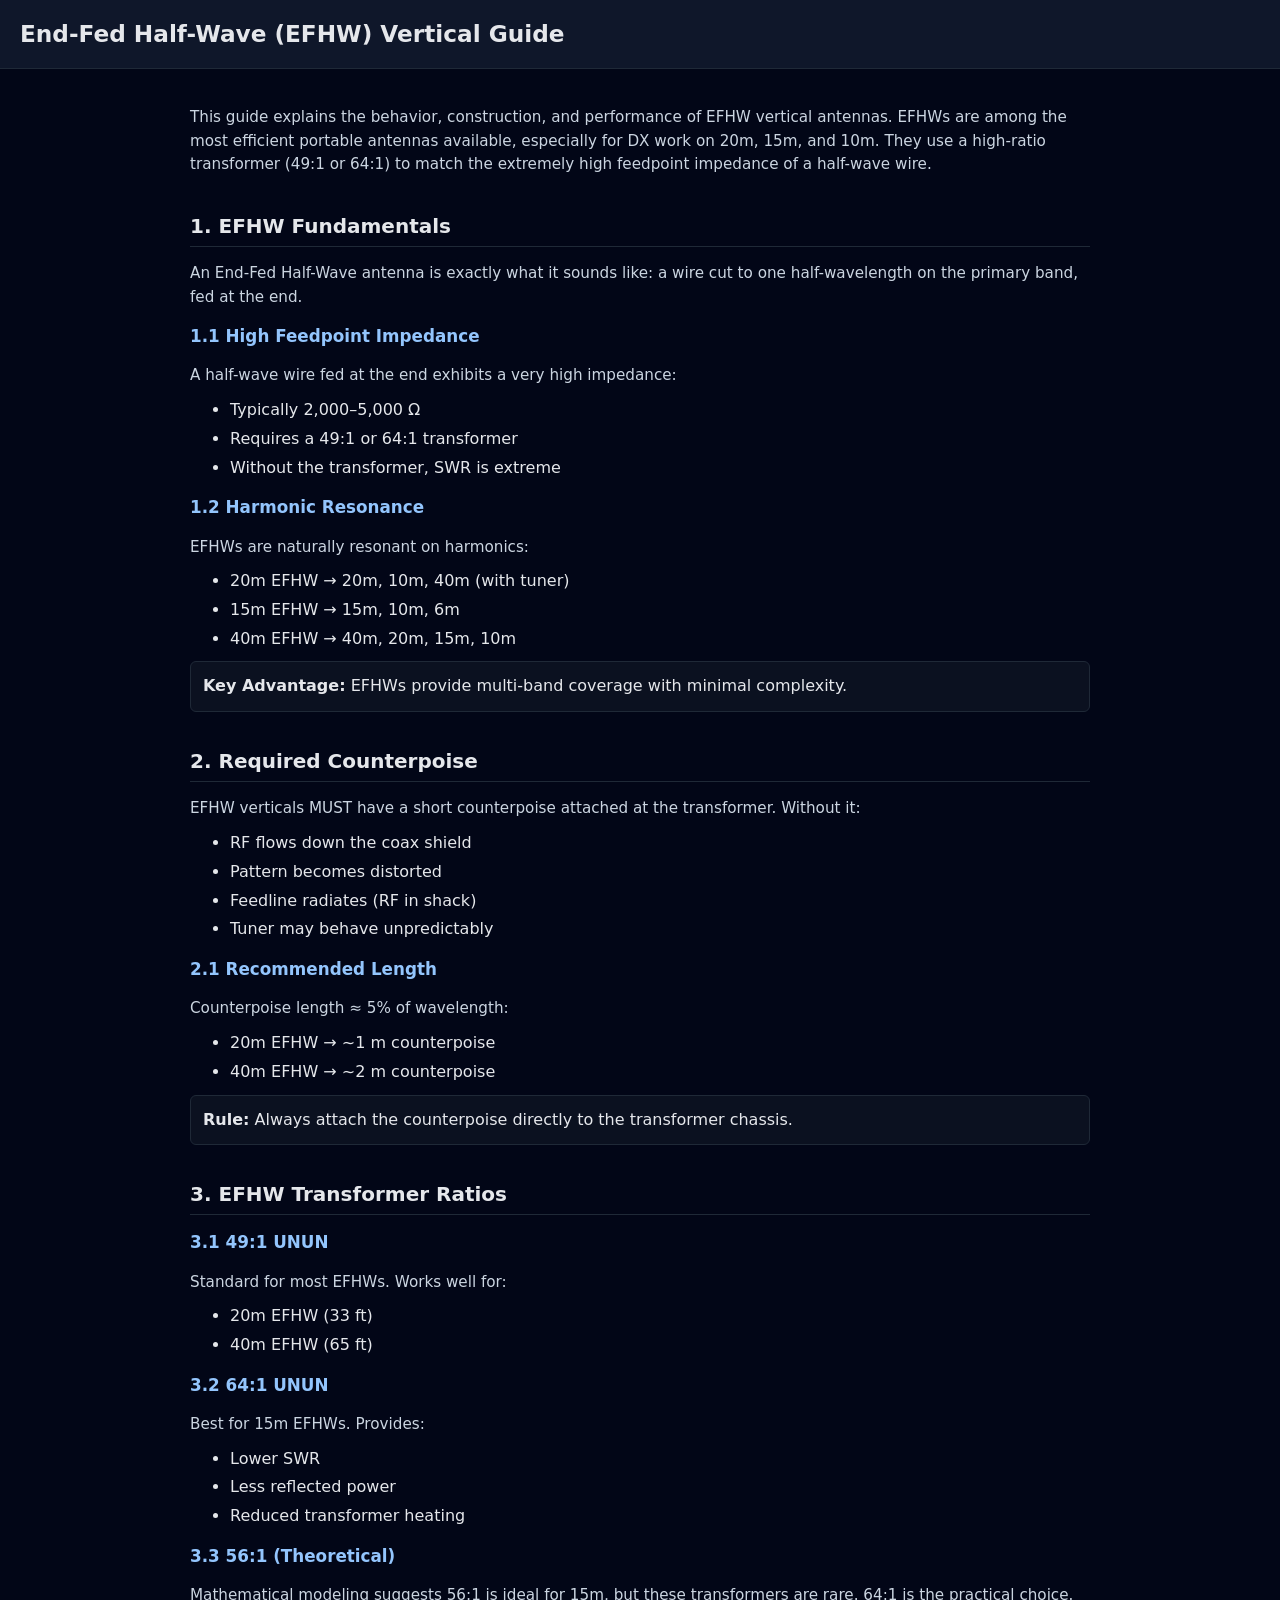
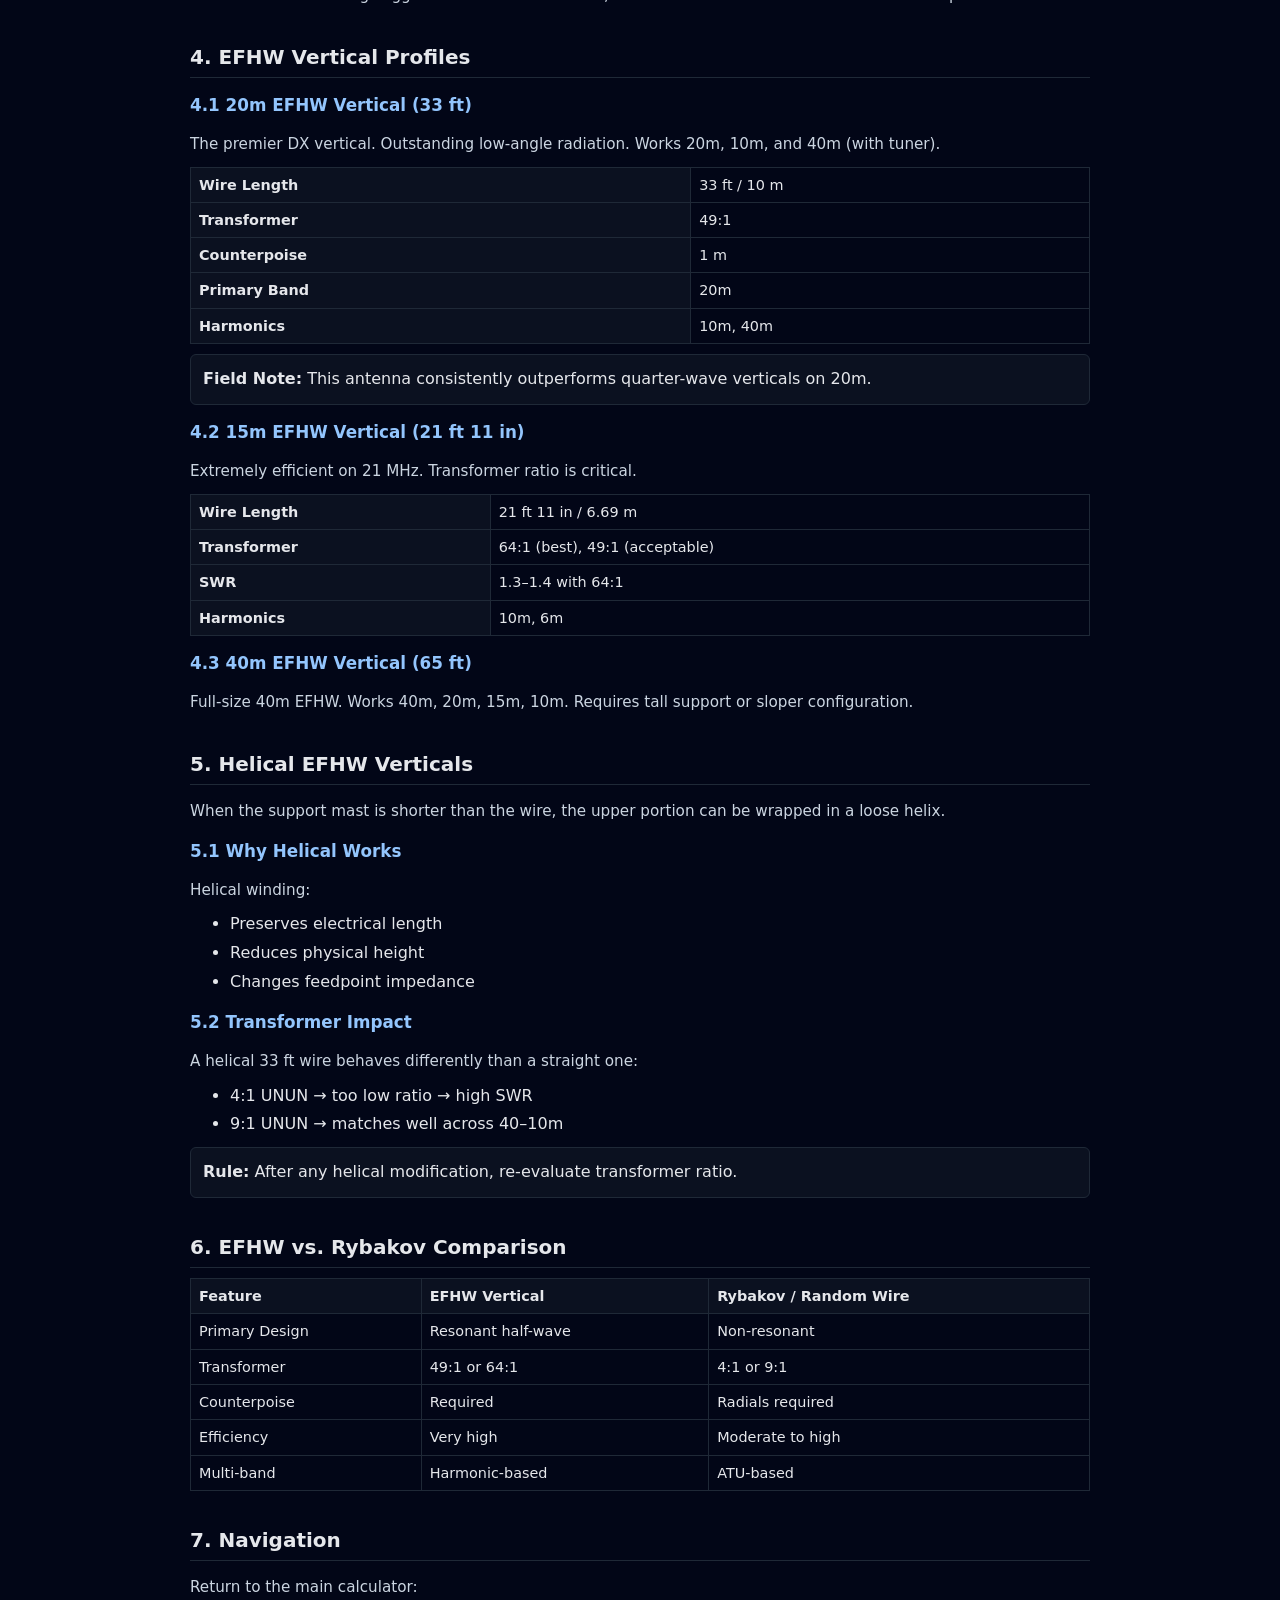
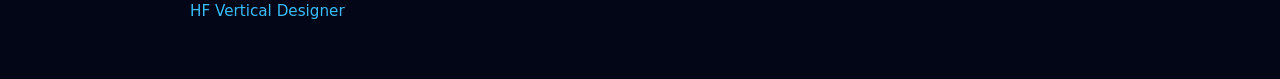
<file: docs/efhw-guide.html>
<!DOCTYPE html>
<html lang="en">
<head>
<meta charset="UTF-8">
<title>HF Vertical Designer – EFHW Vertical Guide</title>
<meta name="viewport" content="width=device-width, initial-scale=1.0">
<style>
body{margin:0;font-family:system-ui,Segoe UI,Roboto,Helvetica,Arial,sans-serif;background:#020617;color:#e5e7eb;line-height:1.55;}
header{padding:16px 20px;background:#0f172a;border-bottom:1px solid #1f2937;}
h1{margin:0;font-size:1.45rem;}
main{padding:22px;max-width:900px;margin:auto;}
section{margin-bottom:34px;}
h2{font-size:1.25rem;margin-bottom:8px;border-bottom:1px solid #1f2937;padding-bottom:4px;}
h3{font-size:1.05rem;margin-top:14px;margin-bottom:6px;color:#93c5fd;}
p{font-size:0.95rem;color:#cbd5e1;margin-bottom:10px;}
ul{margin-top:6px;margin-bottom:10px;}
li{margin-bottom:4px;}
code{background:#1e293b;padding:2px 4px;border-radius:4px;font-size:0.85rem;color:#93c5fd;}
.box{background:#0b1120;border:1px solid #1f2937;border-radius:6px;padding:12px;margin-top:10px;}
table{width:100%;border-collapse:collapse;margin-top:10px;font-size:0.9rem;}
th,td{border:1px solid #1f2937;padding:6px 8px;text-align:left;}
th{background:#0b1120;}
a{color:#38bdf8;text-decoration:none;}
a:hover{text-decoration:underline;}
</style>
</head>
<body>
<header>
  <h1>End-Fed Half-Wave (EFHW) Vertical Guide</h1>
</header>

<main>

<section>
  <p>
    This guide explains the behavior, construction, and performance of EFHW vertical antennas.  
    EFHWs are among the most efficient portable antennas available, especially for DX work on 20m, 15m, and 10m.  
    They use a high-ratio transformer (49:1 or 64:1) to match the extremely high feedpoint impedance of a half-wave wire.
  </p>
</section>

<section>
  <h2>1. EFHW Fundamentals</h2>
  <p>
    An End-Fed Half-Wave antenna is exactly what it sounds like:  
    a wire cut to one half-wavelength on the primary band, fed at the end.
  </p>

  <h3>1.1 High Feedpoint Impedance</h3>
  <p>
    A half-wave wire fed at the end exhibits a very high impedance:
  </p>
  <ul>
    <li>Typically 2,000–5,000 Ω</li>
    <li>Requires a 49:1 or 64:1 transformer</li>
    <li>Without the transformer, SWR is extreme</li>
  </ul>

  <h3>1.2 Harmonic Resonance</h3>
  <p>
    EFHWs are naturally resonant on harmonics:
  </p>
  <ul>
    <li>20m EFHW → 20m, 10m, 40m (with tuner)</li>
    <li>15m EFHW → 15m, 10m, 6m</li>
    <li>40m EFHW → 40m, 20m, 15m, 10m</li>
  </ul>

  <div class="box">
    <strong>Key Advantage:</strong>  
    EFHWs provide multi-band coverage with minimal complexity.
  </div>
</section>

<section>
  <h2>2. Required Counterpoise</h2>
  <p>
    EFHW verticals MUST have a short counterpoise attached at the transformer.  
    Without it:
  </p>
  <ul>
    <li>RF flows down the coax shield</li>
    <li>Pattern becomes distorted</li>
    <li>Feedline radiates (RF in shack)</li>
    <li>Tuner may behave unpredictably</li>
  </ul>

  <h3>2.1 Recommended Length</h3>
  <p>
    Counterpoise length ≈ 5% of wavelength:
  </p>
  <ul>
    <li>20m EFHW → ~1 m counterpoise</li>
    <li>40m EFHW → ~2 m counterpoise</li>
  </ul>

  <div class="box">
    <strong>Rule:</strong>  
    Always attach the counterpoise directly to the transformer chassis.
  </div>
</section>

<section>
  <h2>3. EFHW Transformer Ratios</h2>

  <h3>3.1 49:1 UNUN</h3>
  <p>
    Standard for most EFHWs.  
    Works well for:
  </p>
  <ul>
    <li>20m EFHW (33 ft)</li>
    <li>40m EFHW (65 ft)</li>
  </ul>

  <h3>3.2 64:1 UNUN</h3>
  <p>
    Best for 15m EFHWs.  
    Provides:
  </p>
  <ul>
    <li>Lower SWR</li>
    <li>Less reflected power</li>
    <li>Reduced transformer heating</li>
  </ul>

  <h3>3.3 56:1 (Theoretical)</h3>
  <p>
    Mathematical modeling suggests 56:1 is ideal for 15m,  
    but these transformers are rare.  
    64:1 is the practical choice.
  </p>
</section>

<section>
  <h2>4. EFHW Vertical Profiles</h2>

  <h3>4.1 20m EFHW Vertical (33 ft)</h3>
  <p>
    The premier DX vertical.  
    Outstanding low-angle radiation.  
    Works 20m, 10m, and 40m (with tuner).
  </p>

  <table>
    <tr><th>Wire Length</th><td>33 ft / 10 m</td></tr>
    <tr><th>Transformer</th><td>49:1</td></tr>
    <tr><th>Counterpoise</th><td>1 m</td></tr>
    <tr><th>Primary Band</th><td>20m</td></tr>
    <tr><th>Harmonics</th><td>10m, 40m</td></tr>
  </table>

  <div class="box">
    <strong>Field Note:</strong>  
    This antenna consistently outperforms quarter-wave verticals on 20m.
  </div>

  <h3>4.2 15m EFHW Vertical (21 ft 11 in)</h3>
  <p>
    Extremely efficient on 21 MHz.  
    Transformer ratio is critical.
  </p>

  <table>
    <tr><th>Wire Length</th><td>21 ft 11 in / 6.69 m</td></tr>
    <tr><th>Transformer</th><td>64:1 (best), 49:1 (acceptable)</td></tr>
    <tr><th>SWR</th><td>1.3–1.4 with 64:1</td></tr>
    <tr><th>Harmonics</th><td>10m, 6m</td></tr>
  </table>

  <h3>4.3 40m EFHW Vertical (65 ft)</h3>
  <p>
    Full-size 40m EFHW.  
    Works 40m, 20m, 15m, 10m.  
    Requires tall support or sloper configuration.
  </p>
</section>

<section>
  <h2>5. Helical EFHW Verticals</h2>
  <p>
    When the support mast is shorter than the wire,  
    the upper portion can be wrapped in a loose helix.
  </p>

  <h3>5.1 Why Helical Works</h3>
  <p>
    Helical winding:
  </p>
  <ul>
    <li>Preserves electrical length</li>
    <li>Reduces physical height</li>
    <li>Changes feedpoint impedance</li>
  </ul>

  <h3>5.2 Transformer Impact</h3>
  <p>
    A helical 33 ft wire behaves differently than a straight one:
  </p>
  <ul>
    <li>4:1 UNUN → too low ratio → high SWR</li>
    <li>9:1 UNUN → matches well across 40–10m</li>
  </ul>

  <div class="box">
    <strong>Rule:</strong>  
    After any helical modification, re-evaluate transformer ratio.
  </div>
</section>

<section>
  <h2>6. EFHW vs. Rybakov Comparison</h2>

  <table>
    <tr>
      <th>Feature</th>
      <th>EFHW Vertical</th>
      <th>Rybakov / Random Wire</th>
    </tr>
    <tr>
      <td>Primary Design</td>
      <td>Resonant half-wave</td>
      <td>Non-resonant</td>
    </tr>
    <tr>
      <td>Transformer</td>
      <td>49:1 or 64:1</td>
      <td>4:1 or 9:1</td>
    </tr>
    <tr>
      <td>Counterpoise</td>
      <td>Required</td>
      <td>Radials required</td>
    </tr>
    <tr>
      <td>Efficiency</td>
      <td>Very high</td>
      <td>Moderate to high</td>
    </tr>
    <tr>
      <td>Multi-band</td>
      <td>Harmonic-based</td>
      <td>ATU-based</td>
    </tr>
  </table>
</section>

<section>
  <h2>7. Navigation</h2>
  <p>
    Return to the main calculator:<br>
    <a href="../index.html">HF Vertical Designer</a>
  </p>
</section>

</main>
</body>
</html>
</file>
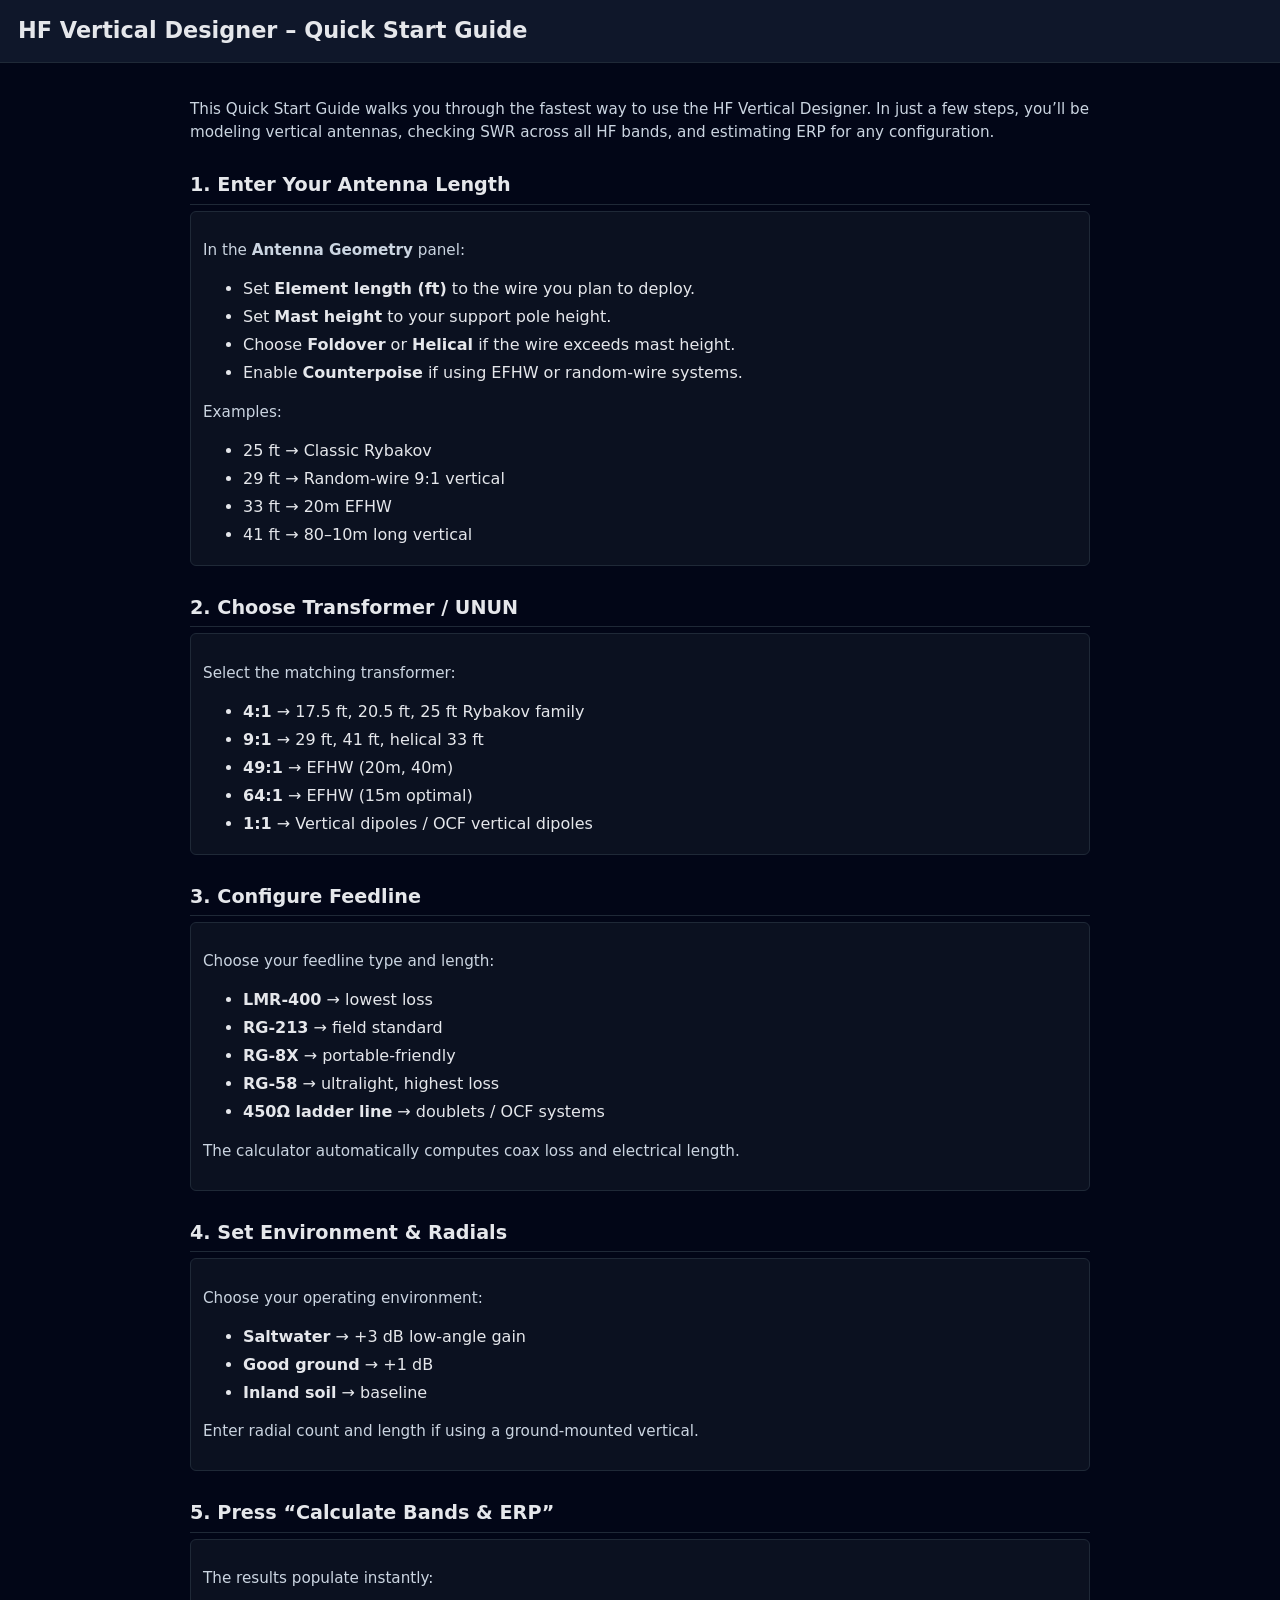
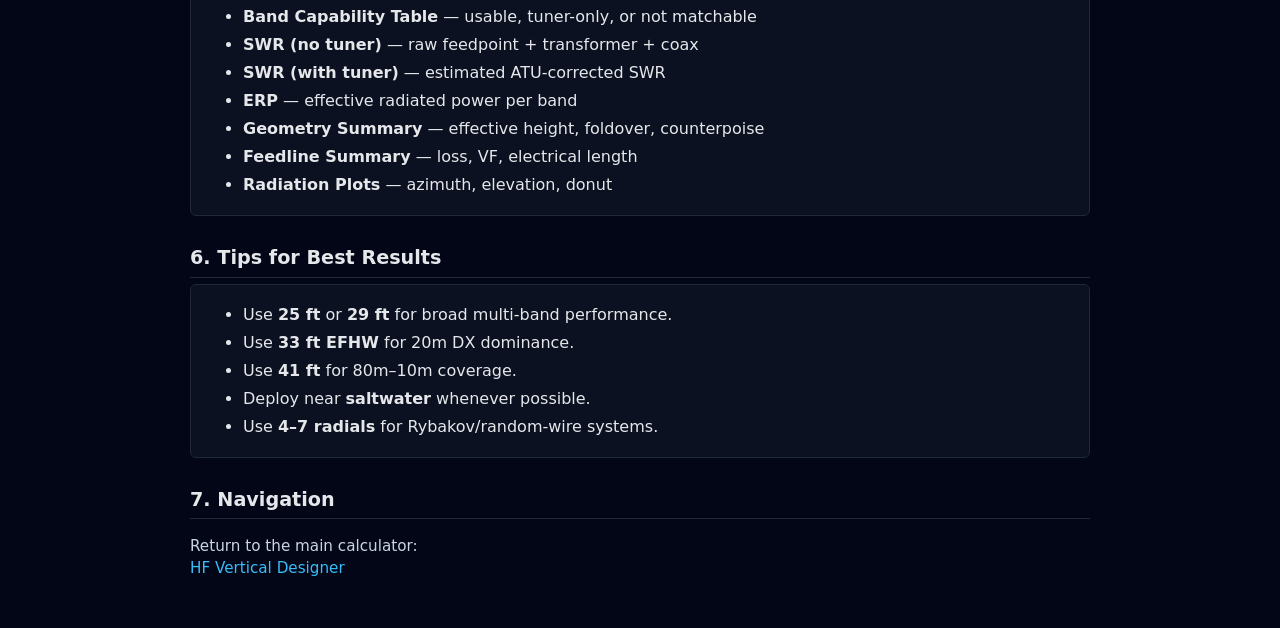
<file: docs/quickstart.html>
<!DOCTYPE html>
<html lang="en">
<head>
<meta charset="UTF-8">
<title>HF Vertical Designer – Quick Start Guide</title>
<meta name="viewport" content="width=device-width, initial-scale=1.0">
<style>
body{margin:0;font-family:system-ui,Segoe UI,Roboto,Helvetica,Arial,sans-serif;background:#020617;color:#e5e7eb;line-height:1.5;}
header{padding:14px 18px;background:#0f172a;border-bottom:1px solid #1f2937;}
h1{margin:0;font-size:1.4rem;}
main{padding:20px;max-width:900px;margin:auto;}
section{margin-bottom:28px;}
h2{font-size:1.2rem;margin-bottom:6px;border-bottom:1px solid #1f2937;padding-bottom:4px;}
p{font-size:0.95rem;color:#cbd5e1;}
.step{background:#0b1120;border:1px solid #1f2937;border-radius:6px;padding:12px;margin-bottom:14px;}
code{background:#1e293b;padding:2px 4px;border-radius:4px;font-size:0.85rem;color:#93c5fd;}
ul{margin-top:6px;margin-bottom:6px;}
li{margin-bottom:4px;}
a{color:#38bdf8;text-decoration:none;}
a:hover{text-decoration:underline;}
</style>
</head>
<body>
<header>
  <h1>HF Vertical Designer – Quick Start Guide</h1>
</header>

<main>

<section>
  <p>
    This Quick Start Guide walks you through the fastest way to use the HF Vertical Designer.  
    In just a few steps, you’ll be modeling vertical antennas, checking SWR across all HF bands,  
    and estimating ERP for any configuration.
  </p>
</section>

<section>
  <h2>1. Enter Your Antenna Length</h2>
  <div class="step">
    <p>In the <strong>Antenna Geometry</strong> panel:</p>
    <ul>
      <li>Set <strong>Element length (ft)</strong> to the wire you plan to deploy.</li>
      <li>Set <strong>Mast height</strong> to your support pole height.</li>
      <li>Choose <strong>Foldover</strong> or <strong>Helical</strong> if the wire exceeds mast height.</li>
      <li>Enable <strong>Counterpoise</strong> if using EFHW or random-wire systems.</li>
    </ul>
    <p>Examples:</p>
    <ul>
      <li>25 ft → Classic Rybakov</li>
      <li>29 ft → Random-wire 9:1 vertical</li>
      <li>33 ft → 20m EFHW</li>
      <li>41 ft → 80–10m long vertical</li>
    </ul>
  </div>
</section>

<section>
  <h2>2. Choose Transformer / UNUN</h2>
  <div class="step">
    <p>Select the matching transformer:</p>
    <ul>
      <li><strong>4:1</strong> → 17.5 ft, 20.5 ft, 25 ft Rybakov family</li>
      <li><strong>9:1</strong> → 29 ft, 41 ft, helical 33 ft</li>
      <li><strong>49:1</strong> → EFHW (20m, 40m)</li>
      <li><strong>64:1</strong> → EFHW (15m optimal)</li>
      <li><strong>1:1</strong> → Vertical dipoles / OCF vertical dipoles</li>
    </ul>
  </div>
</section>

<section>
  <h2>3. Configure Feedline</h2>
  <div class="step">
    <p>Choose your feedline type and length:</p>
    <ul>
      <li><strong>LMR‑400</strong> → lowest loss</li>
      <li><strong>RG‑213</strong> → field standard</li>
      <li><strong>RG‑8X</strong> → portable-friendly</li>
      <li><strong>RG‑58</strong> → ultralight, highest loss</li>
      <li><strong>450Ω ladder line</strong> → doublets / OCF systems</li>
    </ul>
    <p>The calculator automatically computes coax loss and electrical length.</p>
  </div>
</section>

<section>
  <h2>4. Set Environment & Radials</h2>
  <div class="step">
    <p>Choose your operating environment:</p>
    <ul>
      <li><strong>Saltwater</strong> → +3 dB low-angle gain</li>
      <li><strong>Good ground</strong> → +1 dB</li>
      <li><strong>Inland soil</strong> → baseline</li>
    </ul>
    <p>Enter radial count and length if using a ground-mounted vertical.</p>
  </div>
</section>

<section>
  <h2>5. Press “Calculate Bands & ERP”</h2>
  <div class="step">
    <p>The results populate instantly:</p>
    <ul>
      <li><strong>Band Capability Table</strong> — usable, tuner-only, or not matchable</li>
      <li><strong>SWR (no tuner)</strong> — raw feedpoint + transformer + coax</li>
      <li><strong>SWR (with tuner)</strong> — estimated ATU-corrected SWR</li>
      <li><strong>ERP</strong> — effective radiated power per band</li>
      <li><strong>Geometry Summary</strong> — effective height, foldover, counterpoise</li>
      <li><strong>Feedline Summary</strong> — loss, VF, electrical length</li>
      <li><strong>Radiation Plots</strong> — azimuth, elevation, donut</li>
    </ul>
  </div>
</section>

<section>
  <h2>6. Tips for Best Results</h2>
  <div class="step">
    <ul>
      <li>Use <strong>25 ft</strong> or <strong>29 ft</strong> for broad multi-band performance.</li>
      <li>Use <strong>33 ft EFHW</strong> for 20m DX dominance.</li>
      <li>Use <strong>41 ft</strong> for 80m–10m coverage.</li>
      <li>Deploy near <strong>saltwater</strong> whenever possible.</li>
      <li>Use <strong>4–7 radials</strong> for Rybakov/random-wire systems.</li>
    </ul>
  </div>
</section>

<section>
  <h2>7. Navigation</h2>
  <p>
    Return to the main calculator:  
    <br><a href="../index.html">HF Vertical Designer</a>
  </p>
</section>

</main>
</body>
</html>
</file>
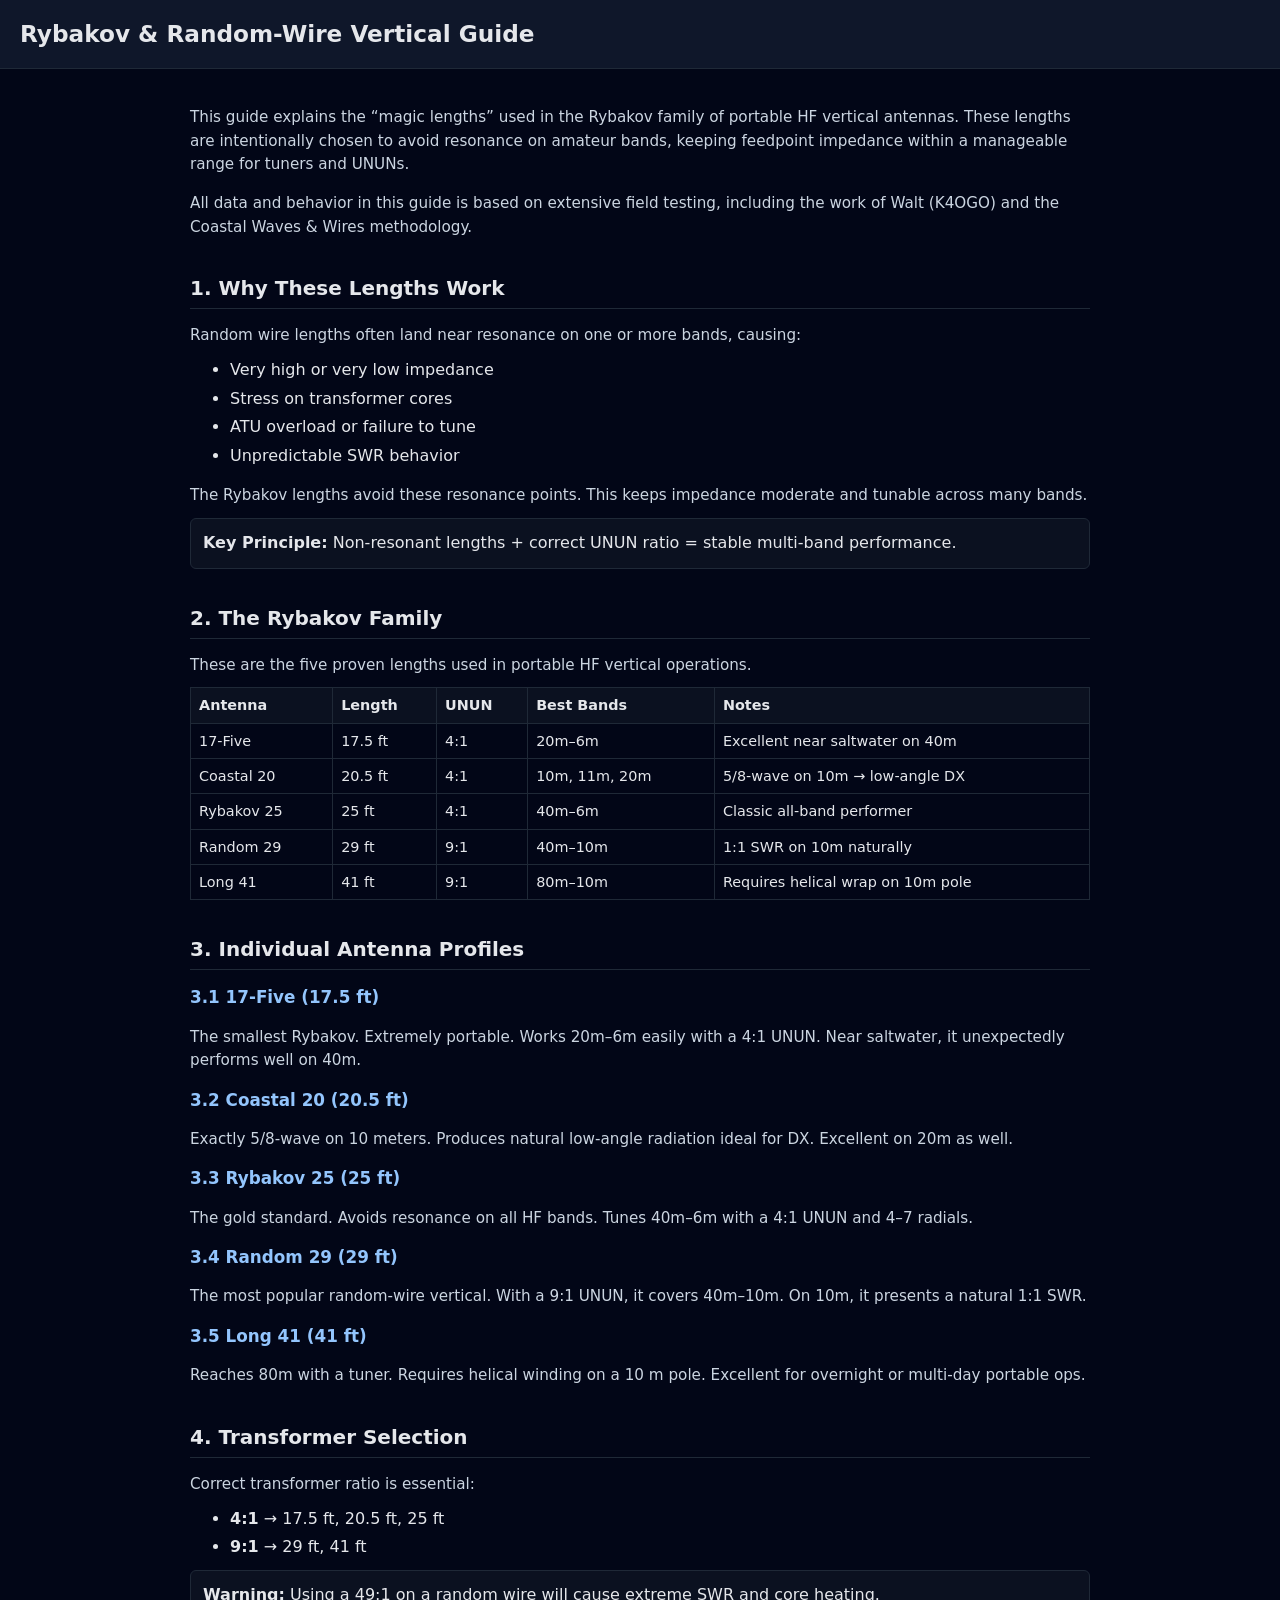
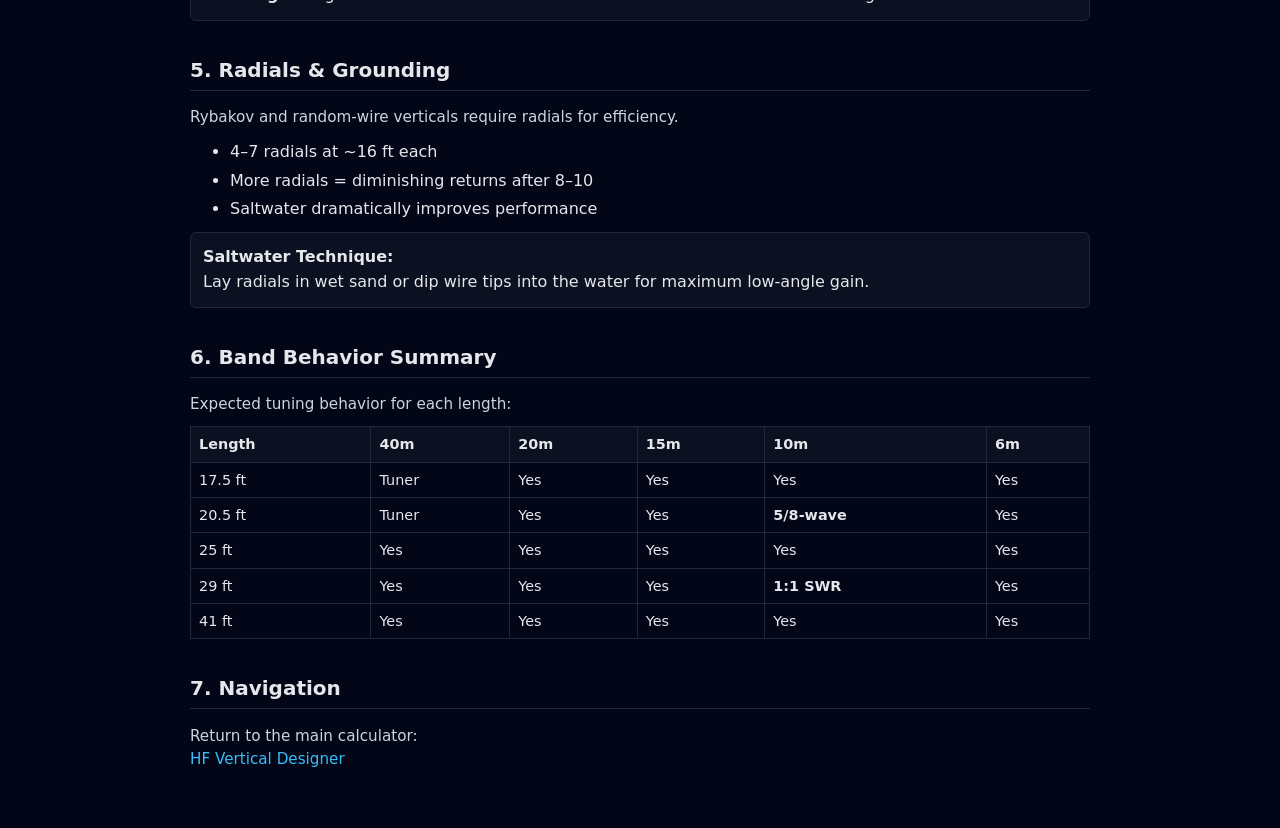
<file: docs/rybakov-guide.html>
<!DOCTYPE html>
<html lang="en">
<head>
<meta charset="UTF-8">
<title>HF Vertical Designer – Rybakov & Random-Wire Guide</title>
<meta name="viewport" content="width=device-width, initial-scale=1.0">
<style>
body{margin:0;font-family:system-ui,Segoe UI,Roboto,Helvetica,Arial,sans-serif;background:#020617;color:#e5e7eb;line-height:1.55;}
header{padding:16px 20px;background:#0f172a;border-bottom:1px solid #1f2937;}
h1{margin:0;font-size:1.45rem;}
main{padding:22px;max-width:900px;margin:auto;}
section{margin-bottom:34px;}
h2{font-size:1.25rem;margin-bottom:8px;border-bottom:1px solid #1f2937;padding-bottom:4px;}
h3{font-size:1.05rem;margin-top:14px;margin-bottom:6px;color:#93c5fd;}
p{font-size:0.95rem;color:#cbd5e1;margin-bottom:10px;}
ul{margin-top:6px;margin-bottom:10px;}
li{margin-bottom:4px;}
code{background:#1e293b;padding:2px 4px;border-radius:4px;font-size:0.85rem;color:#93c5fd;}
.box{background:#0b1120;border:1px solid #1f2937;border-radius:6px;padding:12px;margin-top:10px;}
table{width:100%;border-collapse:collapse;margin-top:10px;font-size:0.9rem;}
th,td{border:1px solid #1f2937;padding:6px 8px;text-align:left;}
th{background:#0b1120;}
a{color:#38bdf8;text-decoration:none;}
a:hover{text-decoration:underline;}
</style>
</head>
<body>
<header>
  <h1>Rybakov & Random-Wire Vertical Guide</h1>
</header>

<main>

<section>
  <p>
    This guide explains the “magic lengths” used in the Rybakov family of portable HF vertical antennas.  
    These lengths are intentionally chosen to avoid resonance on amateur bands, keeping feedpoint impedance  
    within a manageable range for tuners and UNUNs.  
  </p>
  <p>
    All data and behavior in this guide is based on extensive field testing, including the work of Walt (K4OGO)  
    and the Coastal Waves & Wires methodology.
  </p>
</section>

<section>
  <h2>1. Why These Lengths Work</h2>
  <p>
    Random wire lengths often land near resonance on one or more bands, causing:
  </p>
  <ul>
    <li>Very high or very low impedance</li>
    <li>Stress on transformer cores</li>
    <li>ATU overload or failure to tune</li>
    <li>Unpredictable SWR behavior</li>
  </ul>

  <p>
    The Rybakov lengths avoid these resonance points.  
    This keeps impedance moderate and tunable across many bands.
  </p>

  <div class="box">
    <strong>Key Principle:</strong>  
    Non-resonant lengths + correct UNUN ratio = stable multi-band performance.
  </div>
</section>

<section>
  <h2>2. The Rybakov Family</h2>
  <p>
    These are the five proven lengths used in portable HF vertical operations.
  </p>

  <table>
    <tr>
      <th>Antenna</th>
      <th>Length</th>
      <th>UNUN</th>
      <th>Best Bands</th>
      <th>Notes</th>
    </tr>
    <tr>
      <td>17-Five</td>
      <td>17.5 ft</td>
      <td>4:1</td>
      <td>20m–6m</td>
      <td>Excellent near saltwater on 40m</td>
    </tr>
    <tr>
      <td>Coastal 20</td>
      <td>20.5 ft</td>
      <td>4:1</td>
      <td>10m, 11m, 20m</td>
      <td>5/8-wave on 10m → low-angle DX</td>
    </tr>
    <tr>
      <td>Rybakov 25</td>
      <td>25 ft</td>
      <td>4:1</td>
      <td>40m–6m</td>
      <td>Classic all-band performer</td>
    </tr>
    <tr>
      <td>Random 29</td>
      <td>29 ft</td>
      <td>9:1</td>
      <td>40m–10m</td>
      <td>1:1 SWR on 10m naturally</td>
    </tr>
    <tr>
      <td>Long 41</td>
      <td>41 ft</td>
      <td>9:1</td>
      <td>80m–10m</td>
      <td>Requires helical wrap on 10m pole</td>
    </tr>
  </table>
</section>

<section>
  <h2>3. Individual Antenna Profiles</h2>

  <h3>3.1 17-Five (17.5 ft)</h3>
  <p>
    The smallest Rybakov. Extremely portable.  
    Works 20m–6m easily with a 4:1 UNUN.  
    Near saltwater, it unexpectedly performs well on 40m.
  </p>

  <h3>3.2 Coastal 20 (20.5 ft)</h3>
  <p>
    Exactly 5/8-wave on 10 meters.  
    Produces natural low-angle radiation ideal for DX.  
    Excellent on 20m as well.
  </p>

  <h3>3.3 Rybakov 25 (25 ft)</h3>
  <p>
    The gold standard.  
    Avoids resonance on all HF bands.  
    Tunes 40m–6m with a 4:1 UNUN and 4–7 radials.
  </p>

  <h3>3.4 Random 29 (29 ft)</h3>
  <p>
    The most popular random-wire vertical.  
    With a 9:1 UNUN, it covers 40m–10m.  
    On 10m, it presents a natural 1:1 SWR.
  </p>

  <h3>3.5 Long 41 (41 ft)</h3>
  <p>
    Reaches 80m with a tuner.  
    Requires helical winding on a 10 m pole.  
    Excellent for overnight or multi-day portable ops.
  </p>
</section>

<section>
  <h2>4. Transformer Selection</h2>
  <p>
    Correct transformer ratio is essential:
  </p>
  <ul>
    <li><strong>4:1</strong> → 17.5 ft, 20.5 ft, 25 ft</li>
    <li><strong>9:1</strong> → 29 ft, 41 ft</li>
  </ul>

  <div class="box">
    <strong>Warning:</strong>  
    Using a 49:1 on a random wire will cause extreme SWR and core heating.
  </div>
</section>

<section>
  <h2>5. Radials & Grounding</h2>
  <p>
    Rybakov and random-wire verticals require radials for efficiency.
  </p>
  <ul>
    <li>4–7 radials at ~16 ft each</li>
    <li>More radials = diminishing returns after 8–10</li>
    <li>Saltwater dramatically improves performance</li>
  </ul>

  <div class="box">
    <strong>Saltwater Technique:</strong><br>
    Lay radials in wet sand or dip wire tips into the water for maximum low-angle gain.
  </div>
</section>

<section>
  <h2>6. Band Behavior Summary</h2>
  <p>
    Expected tuning behavior for each length:
  </p>

  <table>
    <tr>
      <th>Length</th>
      <th>40m</th>
      <th>20m</th>
      <th>15m</th>
      <th>10m</th>
      <th>6m</th>
    </tr>
    <tr>
      <td>17.5 ft</td>
      <td>Tuner</td>
      <td>Yes</td>
      <td>Yes</td>
      <td>Yes</td>
      <td>Yes</td>
    </tr>
    <tr>
      <td>20.5 ft</td>
      <td>Tuner</td>
      <td>Yes</td>
      <td>Yes</td>
      <td><strong>5/8-wave</strong></td>
      <td>Yes</td>
    </tr>
    <tr>
      <td>25 ft</td>
      <td>Yes</td>
      <td>Yes</td>
      <td>Yes</td>
      <td>Yes</td>
      <td>Yes</td>
    </tr>
    <tr>
      <td>29 ft</td>
      <td>Yes</td>
      <td>Yes</td>
      <td>Yes</td>
      <td><strong>1:1 SWR</strong></td>
      <td>Yes</td>
    </tr>
    <tr>
      <td>41 ft</td>
      <td>Yes</td>
      <td>Yes</td>
      <td>Yes</td>
      <td>Yes</td>
      <td>Yes</td>
    </tr>
  </table>
</section>

<section>
  <h2>7. Navigation</h2>
  <p>
    Return to the main calculator:<br>
    <a href="../index.html">HF Vertical Designer</a>
  </p>
</section>

</main>
</body>
</html>
</file>
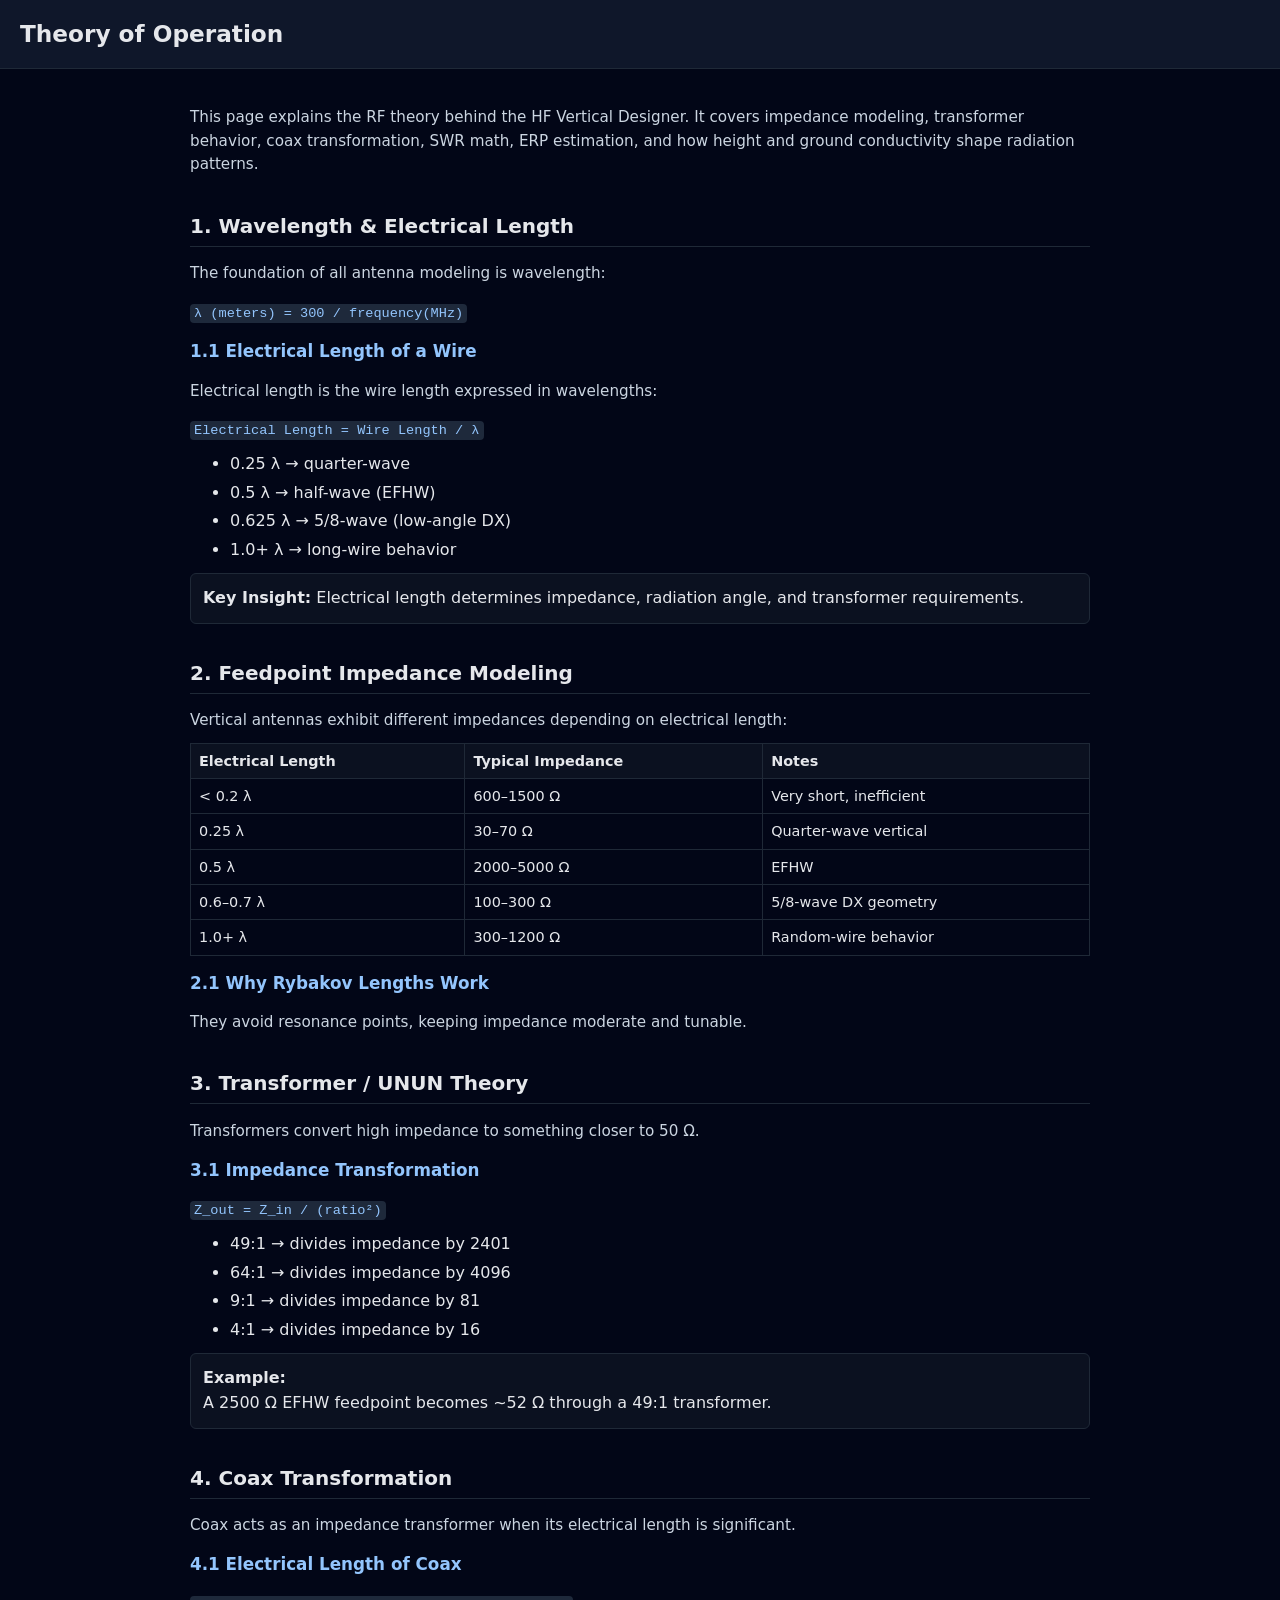
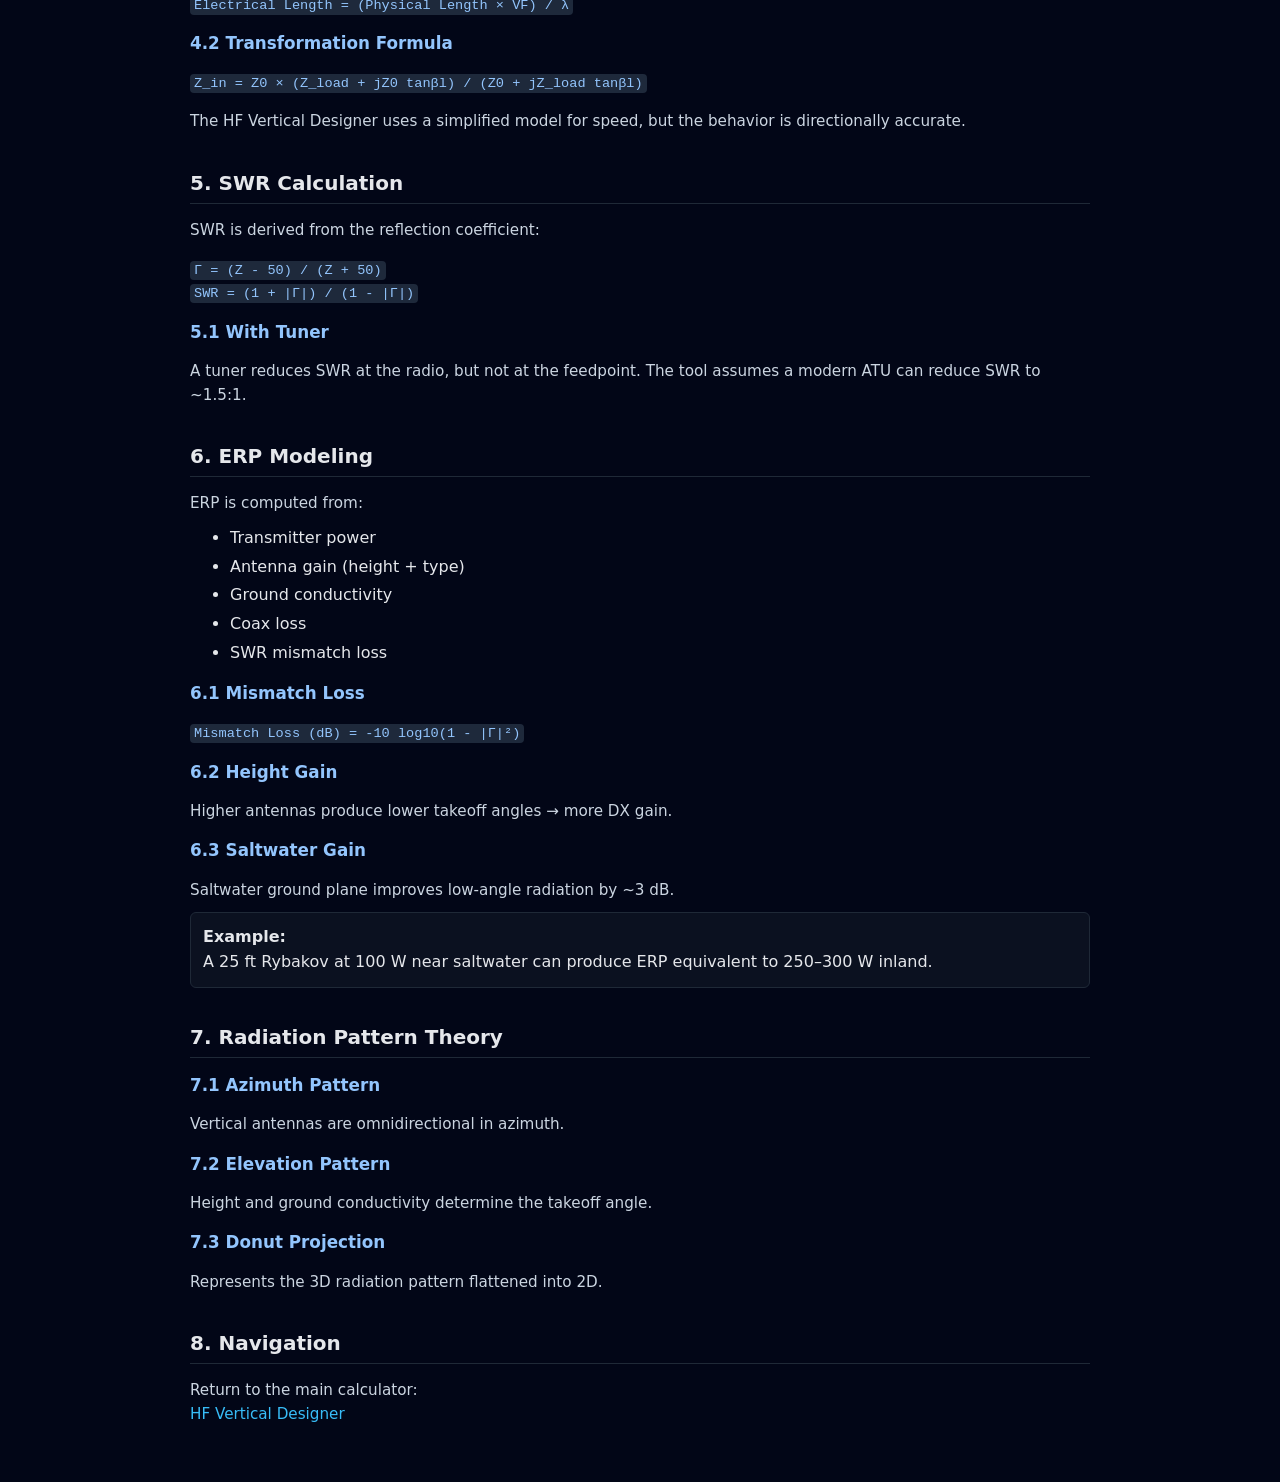
<file: docs/theory.html>
<!DOCTYPE html>
<html lang="en">
<head>
<meta charset="UTF-8">
<title>HF Vertical Designer – Theory of Operation</title>
<meta name="viewport" content="width=device-width, initial-scale=1.0">
<style>
body{margin:0;font-family:system-ui,Segoe UI,Roboto,Helvetica,Arial,sans-serif;background:#020617;color:#e5e7eb;line-height:1.55;}
header{padding:16px 20px;background:#0f172a;border-bottom:1px solid #1f2937;}
h1{margin:0;font-size:1.45rem;}
main{padding:22px;max-width:900px;margin:auto;}
section{margin-bottom:34px;}
h2{font-size:1.25rem;margin-bottom:8px;border-bottom:1px solid #1f2937;padding-bottom:4px;}
h3{font-size:1.05rem;margin-top:14px;margin-bottom:6px;color:#93c5fd;}
p{font-size:0.95rem;color:#cbd5e1;margin-bottom:10px;}
ul{margin-top:6px;margin-bottom:10px;}
li{margin-bottom:4px;}
code{background:#1e293b;padding:2px 4px;border-radius:4px;font-size:0.85rem;color:#93c5fd;}
.box{background:#0b1120;border:1px solid #1f2937;border-radius:6px;padding:12px;margin-top:10px;}
table{width:100%;border-collapse:collapse;margin-top:10px;font-size:0.9rem;}
th,td{border:1px solid #1f2937;padding:6px 8px;text-align:left;}
th{background:#0b1120;}
a{color:#38bdf8;text-decoration:none;}
a:hover{text-decoration:underline;}
</style>
</head>
<body>
<header>
  <h1>Theory of Operation</h1>
</header>

<main>

<section>
  <p>
    This page explains the RF theory behind the HF Vertical Designer.  
    It covers impedance modeling, transformer behavior, coax transformation, SWR math, ERP estimation,  
    and how height and ground conductivity shape radiation patterns.
  </p>
</section>

<section>
  <h2>1. Wavelength & Electrical Length</h2>
  <p>
    The foundation of all antenna modeling is wavelength:
  </p>
  <p>
    <code>λ (meters) = 300 / frequency(MHz)</code>
  </p>

  <h3>1.1 Electrical Length of a Wire</h3>
  <p>
    Electrical length is the wire length expressed in wavelengths:
  </p>
  <p>
    <code>Electrical Length = Wire Length / λ</code>
  </p>

  <ul>
    <li>0.25 λ → quarter-wave</li>
    <li>0.5 λ → half-wave (EFHW)</li>
    <li>0.625 λ → 5/8-wave (low-angle DX)</li>
    <li>1.0+ λ → long-wire behavior</li>
  </ul>

  <div class="box">
    <strong>Key Insight:</strong>  
    Electrical length determines impedance, radiation angle, and transformer requirements.
  </div>
</section>

<section>
  <h2>2. Feedpoint Impedance Modeling</h2>
  <p>
    Vertical antennas exhibit different impedances depending on electrical length:
  </p>

  <table>
    <tr><th>Electrical Length</th><th>Typical Impedance</th><th>Notes</th></tr>
    <tr><td>&lt; 0.2 λ</td><td>600–1500 Ω</td><td>Very short, inefficient</td></tr>
    <tr><td>0.25 λ</td><td>30–70 Ω</td><td>Quarter-wave vertical</td></tr>
    <tr><td>0.5 λ</td><td>2000–5000 Ω</td><td>EFHW</td></tr>
    <tr><td>0.6–0.7 λ</td><td>100–300 Ω</td><td>5/8-wave DX geometry</td></tr>
    <tr><td>1.0+ λ</td><td>300–1200 Ω</td><td>Random-wire behavior</td></tr>
  </table>

  <h3>2.1 Why Rybakov Lengths Work</h3>
  <p>
    They avoid resonance points, keeping impedance moderate and tunable.
  </p>
</section>

<section>
  <h2>3. Transformer / UNUN Theory</h2>
  <p>
    Transformers convert high impedance to something closer to 50 Ω.
  </p>

  <h3>3.1 Impedance Transformation</h3>
  <p>
    <code>Z_out = Z_in / (ratio²)</code>
  </p>

  <ul>
    <li>49:1 → divides impedance by 2401</li>
    <li>64:1 → divides impedance by 4096</li>
    <li>9:1 → divides impedance by 81</li>
    <li>4:1 → divides impedance by 16</li>
  </ul>

  <div class="box">
    <strong>Example:</strong><br>
    A 2500 Ω EFHW feedpoint becomes ~52 Ω through a 49:1 transformer.
  </div>
</section>

<section>
  <h2>4. Coax Transformation</h2>
  <p>
    Coax acts as an impedance transformer when its electrical length is significant.
  </p>

  <h3>4.1 Electrical Length of Coax</h3>
  <p>
    <code>Electrical Length = (Physical Length × VF) / λ</code>
  </p>

  <h3>4.2 Transformation Formula</h3>
  <p>
    <code>Z_in = Z0 × (Z_load + jZ0 tanβl) / (Z0 + jZ_load tanβl)</code>
  </p>

  <p>
    The HF Vertical Designer uses a simplified model for speed,  
    but the behavior is directionally accurate.
  </p>
</section>

<section>
  <h2>5. SWR Calculation</h2>
  <p>
    SWR is derived from the reflection coefficient:
  </p>

  <p>
    <code>Γ = (Z - 50) / (Z + 50)</code><br>
    <code>SWR = (1 + |Γ|) / (1 - |Γ|)</code>
  </p>

  <h3>5.1 With Tuner</h3>
  <p>
    A tuner reduces SWR at the radio, but not at the feedpoint.  
    The tool assumes a modern ATU can reduce SWR to ~1.5:1.
  </p>
</section>

<section>
  <h2>6. ERP Modeling</h2>
  <p>
    ERP is computed from:
  </p>
  <ul>
    <li>Transmitter power</li>
    <li>Antenna gain (height + type)</li>
    <li>Ground conductivity</li>
    <li>Coax loss</li>
    <li>SWR mismatch loss</li>
  </ul>

  <h3>6.1 Mismatch Loss</h3>
  <p>
    <code>Mismatch Loss (dB) = -10 log10(1 - |Γ|²)</code>
  </p>

  <h3>6.2 Height Gain</h3>
  <p>
    Higher antennas produce lower takeoff angles → more DX gain.
  </p>

  <h3>6.3 Saltwater Gain</h3>
  <p>
    Saltwater ground plane improves low-angle radiation by ~3 dB.
  </p>

  <div class="box">
    <strong>Example:</strong><br>
    A 25 ft Rybakov at 100 W near saltwater can produce ERP equivalent to 250–300 W inland.
  </div>
</section>

<section>
  <h2>7. Radiation Pattern Theory</h2>

  <h3>7.1 Azimuth Pattern</h3>
  <p>
    Vertical antennas are omnidirectional in azimuth.
  </p>

  <h3>7.2 Elevation Pattern</h3>
  <p>
    Height and ground conductivity determine the takeoff angle.
  </p>

  <h3>7.3 Donut Projection</h3>
  <p>
    Represents the 3D radiation pattern flattened into 2D.
  </p>
</section>

<section>
  <h2>8. Navigation</h2>
  <p>
    Return to the main calculator:<br>
    <a href="../index.html">HF Vertical Designer</a>
  </p>
</section>

</main>
</body>
</html>
</file>
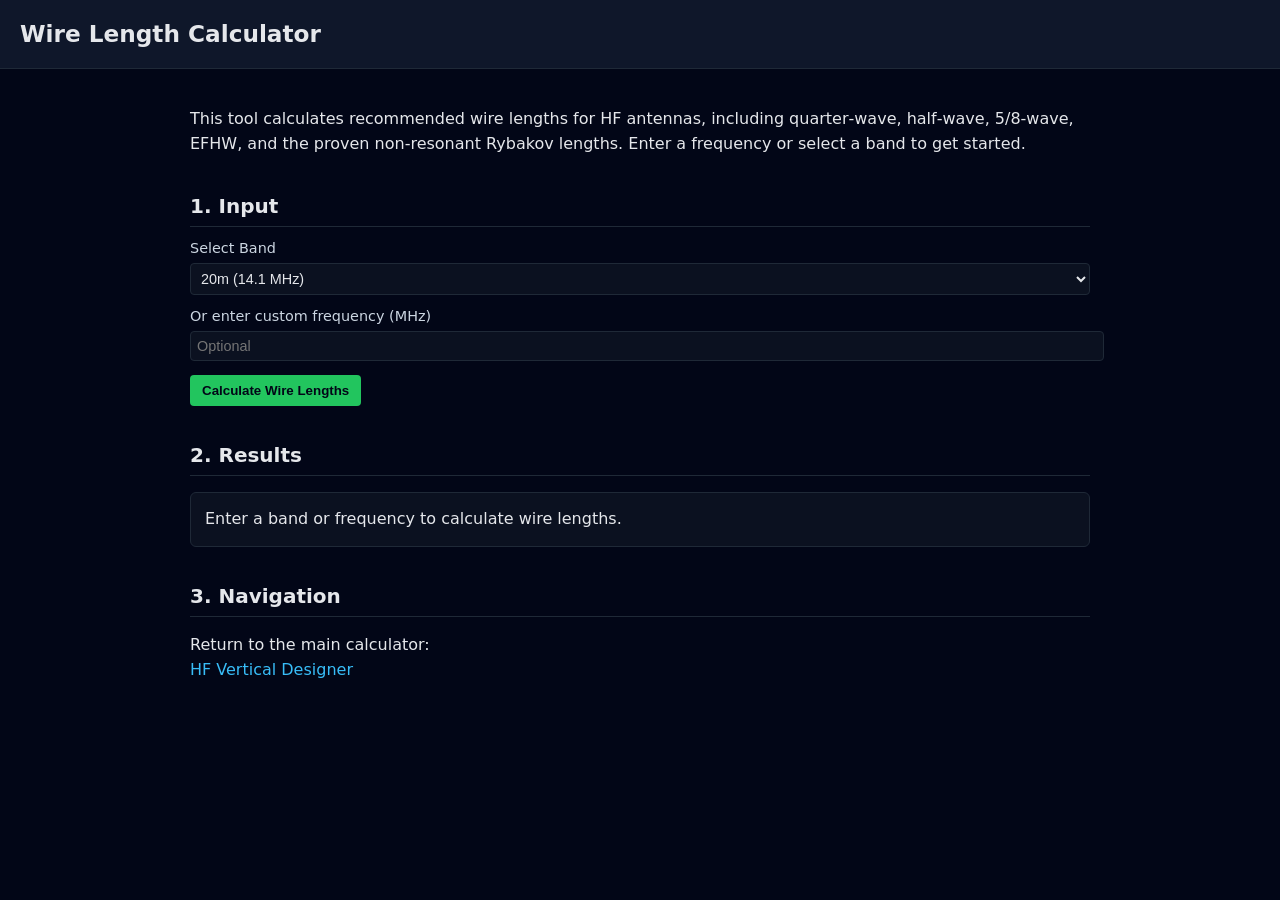
<file: tools/wire-length-calculator.html>
<!DOCTYPE html>
<html lang="en">
<head>
<meta charset="UTF-8">
<title>HF Vertical Designer – Wire Length Calculator</title>
<meta name="viewport" content="width=device-width, initial-scale=1.0">
<style>
body{margin:0;font-family:system-ui,Segoe UI,Roboto,Helvetica,Arial,sans-serif;background:#020617;color:#e5e7eb;line-height:1.55;}
header{padding:16px 20px;background:#0f172a;border-bottom:1px solid #1f2937;}
h1{margin:0;font-size:1.45rem;}
main{padding:22px;max-width:900px;margin:auto;}
section{margin-bottom:34px;}
h2{font-size:1.25rem;margin-bottom:8px;border-bottom:1px solid #1f2937;padding-bottom:4px;}
label{display:block;margin-top:10px;margin-bottom:4px;font-size:0.9rem;color:#cbd5e1;}
input,select{width:100%;padding:6px;background:#0b1120;border:1px solid #1f2937;border-radius:4px;color:#e5e7eb;font-size:0.9rem;}
button{margin-top:14px;padding:8px 12px;background:#22c55e;border:none;border-radius:4px;color:#020617;font-weight:600;cursor:pointer;}
button:hover{background:#16a34a;}
.result-box{background:#0b1120;border:1px solid #1f2937;border-radius:6px;padding:14px;margin-top:16px;}
code{background:#1e293b;padding:2px 4px;border-radius:4px;font-size:0.85rem;color:#93c5fd;}
table{width:100%;border-collapse:collapse;margin-top:12px;font-size:0.9rem;}
th,td{border:1px solid #1f2937;padding:6px 8px;text-align:left;}
th{background:#0b1120;}
a{color:#38bdf8;text-decoration:none;}
a:hover{text-decoration:underline;}
</style>
</head>
<body>

<header>
  <h1>Wire Length Calculator</h1>
</header>

<main>

<section>
  <p>
    This tool calculates recommended wire lengths for HF antennas, including quarter‑wave, half‑wave,  
    5/8‑wave, EFHW, and the proven non‑resonant Rybakov lengths.  
    Enter a frequency or select a band to get started.
  </p>
</section>

<section>
  <h2>1. Input</h2>

  <label for="band">Select Band</label>
  <select id="band">
    <option value="3.5">80m (3.5 MHz)</option>
    <option value="5.33">60m (5.33 MHz)</option>
    <option value="7.1">40m (7.1 MHz)</option>
    <option value="10.1">30m (10.1 MHz)</option>
    <option value="14.1" selected>20m (14.1 MHz)</option>
    <option value="18.1">17m (18.1 MHz)</option>
    <option value="21.2">15m (21.2 MHz)</option>
    <option value="24.9">12m (24.9 MHz)</option>
    <option value="28.5">10m (28.5 MHz)</option>
    <option value="50.1">6m (50.1 MHz)</option>
  </select>

  <label for="custom_freq">Or enter custom frequency (MHz)</label>
  <input id="custom_freq" type="number" step="0.01" placeholder="Optional">

  <button onclick="calculateLengths()">Calculate Wire Lengths</button>
</section>

<section>
  <h2>2. Results</h2>
  <div id="results" class="result-box">
    Enter a band or frequency to calculate wire lengths.
  </div>
</section>

<section>
  <h2>3. Navigation</h2>
  <p>
    Return to the main calculator:<br>
    <a href="../index.html">HF Vertical Designer</a>
  </p>
</section>

</main>

<script>
function calculateLengths(){
  let freq = parseFloat(document.getElementById("custom_freq").value);
  if(!freq){
    freq = parseFloat(document.getElementById("band").value);
  }

  const wavelength_m = 300 / freq;
  const wavelength_ft = wavelength_m * 3.28084;

  const quarter = wavelength_ft * 0.25;
  const half = wavelength_ft * 0.5;
  const five_eighths = wavelength_ft * 0.625;
  const efhw = half;
  
  const rybakov = {
    "17.5 ft": 17.5,
    "20.5 ft": 20.5,
    "25 ft": 25,
    "29 ft": 29,
    "41 ft": 41
  };

  let html = `
    <p><strong>Frequency:</strong> ${freq.toFixed(2)} MHz</p>
    <table>
      <tr><th>Type</th><th>Length (ft)</th></tr>
      <tr><td>Quarter-wave</td><td>${quarter.toFixed(1)}</td></tr>
      <tr><td>Half-wave</td><td>${half.toFixed(1)}</td></tr>
      <tr><td>5/8-wave</td><td>${five_eighths.toFixed(1)}</td></tr>
      <tr><td>EFHW (half-wave)</td><td>${efhw.toFixed(1)}</td></tr>
    </table>

    <h3 style="margin-top:16px;color:#93c5fd;">Rybakov / Non-Resonant Lengths</h3>
    <table>
      <tr><th>Name</th><th>Length</th></tr>
  `;

  for(const key in rybakov){
    html += `<tr><td>${key}</td><td>${rybakov[key]} ft</td></tr>`;
  }

  html += `</table>`;

  document.getElementById("results").innerHTML = html;
}
</script>

</body>
</html>
</file>
